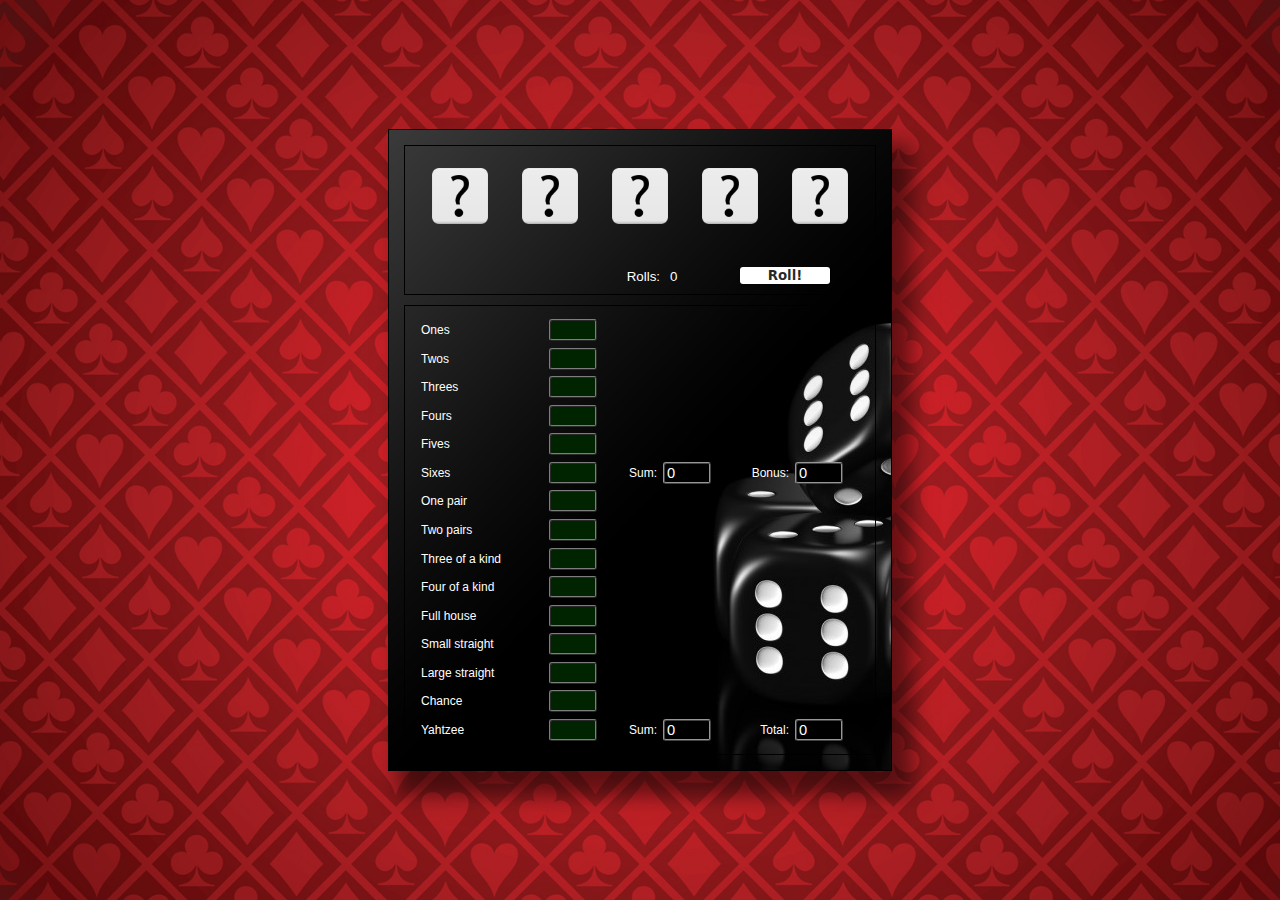
<file: public/index.html>
<!DOCTYPE html>
<html lang="dk">
<head>
    <title>Yatzy</title>
    <meta charset="UTF-8" />
    <meta name="viewport" content="width=device-width, initial-scale=1, shrink-to-fit=no" />
    <link rel="stylesheet" type="text/css" href="css/main.css"/>
    <link rel="stylesheet" type="text/css" href="css/gameOver.css"/>
    <script defer src="js/main.js" type="module" charset="UTF-8"></script>
</head>
<body style="background-image: url('images/backgrounds/background_01.jpg');">
    <div id="pageWrapper">
        <div class="guiContainer" style="background-image: url('images/backgrounds/yahtzee_22.jpg');">
            <div id="guiOverlay" data-state="hidden"></div>
            <!-- Die container --------------------------------------------------------------------------------------->
            <div class="diceContainer">
                <!-- Dice columns -->
                <div class="dieWrapper dieCol1">
                    <img data-state="normal" data-cuedSrc="" id="imgDie1" src="images/dice/blackEyes/0.png" />
                </div>
                 <div class="dieWrapper dieCol2">
                    <img data-state="normal" data-cuedSrc="" id="imgDie2" src="images/dice/blackEyes/0.png" />
                </div>
                 <div class="dieWrapper dieCol3">
                     <img data-state="normal" data-cuedSrc="" id="imgDie3" src="images/dice/blackEyes/0.png" />
                </div>
                 <div class="dieWrapper dieCol4">
                    <img data-state="normal" data-cuedSrc="" id="imgDie4" src="images/dice/blackEyes/0.png" />
                </div>
                 <div class="dieWrapper dieCol5">
                     <img data-state="normal" data-cuedSrc="" id="imgDie5" src="images/dice/blackEyes/0.png" />
                </div>
                <!-- Roll control column -->
                <div class="rollControl">
                    <div class="rollCol1">
                        Rolls:
                    </div>
                    <div id="rollsRemaining" class="rollCol2">
                        &nbsp;
                    </div>
                    <div class="rollCol3">
                        <button type="button" id="btnRoll" class="button">Roll!</button>
                    </div>
                </div>
            </div>
            <!-- Points Container ------------------------------------------------------------------------------------->
            <!--
            Note:
            To prevent selection of text in input elements by click+drag,
            "onmousedown" is added to every input element.
            This doesn't work, if false is returned via attached event listener.
            -->
            <div id="scoreContainer" class="scoreContainer">
                <!-- Points : Upper Section --->
                <div class="pointsRow">
                    <div class="col1" data-category="ones">
                        Ones
                    </div>
                     <div class="col2">
                        <input id="ones" class="inpPoints selectable" type="text" value="" onmousedown="return false;" readonly />
                    </div>
                     <div class="col3"></div>
                     <div class="col4"></div>
                     <div class="col5"></div>
                     <div class="col6"></div>
                </div>
                 <div class="pointsRow">
                    <div class="col1" data-category="twos">
                        Twos
                    </div>
                     <div class="col2">
                        <input id="twos" class="inpPoints selectable" type="text" value="" onmousedown="return false;" readonly />
                    </div>
                     <div class="col3"></div>
                     <div class="col4"></div>
                     <div class="col5"></div>
                     <div class="col6"></div>
                </div>
                 <div class="pointsRow">
                    <div class="col1" data-category="threes">
                        Threes
                    </div>
                     <div class="col2">
                        <input id="threes" class="inpPoints selectable" type="text" value="" onmousedown="return false;" readonly />
                    </div>
                     <div class="col3"></div>
                     <div class="col4"></div>
                     <div class="col5"></div>
                     <div class="col6"></div>
                </div>
                 <div class="pointsRow">
                    <div class="col1" data-category="fours">
                        Fours
                    </div>
                     <div class="col2">
                        <input id="fours" class="inpPoints selectable" type="text" value="" onmousedown="return false;" readonly />
                    </div>
                     <div class="col3"></div>
                     <div class="col4"></div>
                     <div class="col5"></div>
                     <div class="col6"></div>
                </div>
                <div class="pointsRow">
                    <div class="col1" data-category="fives">
                        Fives
                    </div>
                    <div class="col2">
                        <input id="fives" class="inpPoints selectable" type="text" value="" onmousedown="return false;" readonly />
                    </div>
                    <div class="col3"></div>
                    <div class="col4"></div>
                    <div class="col5"></div>
                    <div class="col6"></div>
                </div>
                <div class="pointsRow">
                    <div class="col1" data-category="sixes">
                        Sixes
                    </div>
                     <div class="col2">
                        <input id="sixes" class="inpPoints selectable" type="text" value="" onmousedown="return false;" readonly />
                    </div>
                     <div class="col3">
                         Sum:
                     </div>
                     <div class="col4">
                          <input tabindex="-1" id="upperSectionSum" class="inpPoints sum" type="text" value="" onmousedown="return false;" readonly />
                     </div>
                     <div class="col5">
                         Bonus:
                     </div>
                     <div class="col6">
                           <input tabindex="-1" id="bonus" class="inpPoints bonus" type="text" value="" onmousedown="return false;" readonly />
                     </div>
                </div>
                <!-- Points : Lower Section --->
                   <div class="pointsRow">
                    <div class="col1" data-category="onePair">
                        One pair
                    </div>
                    <div class="col2">
                        <input id="onePair" class="inpPoints selectable" type="text" value="" onmousedown="return false;" readonly />
                    </div>
                    <div class="col3"></div>
                    <div class="col4"></div>
                    <div class="col5"></div>
                    <div class="col6"></div>
                </div>
                   <div class="pointsRow">
                    <div class="col1" data-category="twoPairs">
                        Two pairs
                    </div>
                    <div class="col2">
                        <input id="twoPairs" class="inpPoints selectable" type="text" value="" onmousedown="return false;" readonly />
                    </div>
                    <div class="col3"></div>
                    <div class="col4"></div>
                    <div class="col5"></div>
                    <div class="col6"></div>
                </div>
                   <div class="pointsRow">
                    <div class="col1" data-category="threeOfAKind">
                        Three of a kind
                    </div>
                    <div class="col2">
                        <input id="threeOfAKind" class="inpPoints selectable" type="text" value="" onmousedown="return false;" readonly />
                    </div>
                    <div class="col3"></div>
                    <div class="col4"></div>
                    <div class="col5"></div>
                    <div class="col6"></div>
                </div>
                   <div class="pointsRow">
                    <div class="col1" data-category="fourOfAKind">
                        Four of a kind
                    </div>
                    <div class="col2">
                        <input id="fourOfAKind" class="inpPoints selectable" type="text" value="" onmousedown="return false;" readonly />
                    </div>
                    <div class="col3"></div>
                    <div class="col4"></div>
                    <div class="col5"></div>
                    <div class="col6"></div>
                </div>
                   <div class="pointsRow">
                    <div class="col1" data-category="fullHouse">
                        Full house
                    </div>
                    <div class="col2">
                        <input id="fullHouse" class="inpPoints selectable" type="text" value="" onmousedown="return false;" readonly />
                    </div>
                    <div class="col3"></div>
                    <div class="col4"></div>
                    <div class="col5"></div>
                    <div class="col6"></div>
                </div>
                   <div class="pointsRow">
                    <div class="col1" data-category="smallStraight">
                        Small straight
                    </div>
                    <div class="col2">
                        <input id="smallStraight" class="inpPoints selectable" type="text" value="" onmousedown="return false;" readonly />
                    </div>
                    <div class="col3"></div>
                    <div class="col4"></div>
                    <div class="col5"></div>
                    <div class="col6"></div>
                </div>
                   <div class="pointsRow">
                    <div class="col1" data-category="largeStraight">
                        Large straight
                    </div>
                    <div class="col2">
                        <input id="largeStraight" class="inpPoints selectable" type="text" value="" onmousedown="return false;" readonly />
                    </div>
                    <div class="col3"></div>
                    <div class="col4"></div>
                    <div class="col5"></div>
                    <div class="col6"></div>
                </div>
                   <div class="pointsRow">
                    <div class="col1" data-category="chance">
                        Chance
                    </div>
                    <div class="col2">
                        <input id="chance" class="inpPoints selectable" type="text" value="" onmousedown="return false;" readonly />
                    </div>
                    <div class="col3"></div>
                    <div class="col4"></div>
                    <div class="col5"></div>
                    <div class="col6"></div>
                </div>
                   <div class="pointsRow">
                    <div class="col1" data-category="yahtzee">
                        Yahtzee
                    </div>
                    <div class="col2">
                        <input id="yahtzee" class="inpPoints selectable" type="text" value="" onmousedown="return false;" readonly />
                    </div>
                    <div class="col3">
                        Sum:
                    </div>
                    <div class="col4">
                        <input tabindex="-1" id="lowerSectionSum" class="inpPoints sum" type="text" value="" onmousedown="return false;" readonly />
                    </div>
                    <div class="col5">
                        Total:
                    </div>
                    <div class="col6">
                        <input tabindex="-1" id="total" class="inpPoints total" type="text" value="" onmousedown="return false;" readonly />
                    </div>
                </div>
            </div>
        </div>
    </div>
    <div id="pageOverlay"></div>
    <!-- Game Over modal prompt -------------------------------------------------------------------------------------->
    <div id="mp_outerWrapper">
        <div id="mp_innerWrapper">
            <div id="mp_container" data-state="hidden" style="background-image: url('images/backgrounds/yahtzee_20.jpg');">
                <div id="mp_gameOver">
                    <div class="mp_headerContainer">
                        <div id="mp_header">
                            Game Ove<span >r</span>
                        </div>
                    </div>
                    <div class="mp_scoreLabel">
                        Your total score was:
                    </div>
                    <div class="mp_scoreValue">
                        <span id="mp_totalDigit_1"></span><span id="mp_totalDigit_2"></span><span id="mp_totalDigit_3"></span><span id="mp_totalDigit_4">0</span>
                        points
                    </div>
                    <div class="mp_callToAction">
                        <button id="mp_btnPlayAgain">Play again?</button>
                    </div>
                </div>
            </div>
        </div>
    </div>
</body>
</html>
</file>
<file: public/css/main.css>
html, body, div {
    margin: 0px;
    padding: 0px;
    border: 0px;
    box-sizing: border-box;
}

html, body {
    /*background-color: #000000;*/
    height: 100%;
    font-family: Trebuchet, Verdana, sans-serif;
    font-size: 9pt;
    color: white;

    background-repeat: no-repeat;
    background-position: center center;
    background-size: cover;
    background-attachment: fixed;
}

img {
    vertical-align: top;
}


#pageWrapper {
    /*background-color: brown;*/
    display: grid;
    place-items: center;
    width: 100%;
    height: 100%;

    background-repeat: repeat;
    background-position: top left;
    background-size: cover;

    user-select: none;
}




/* --- Main grid -------------------------------------------------------------------------------------------------- */

.guiContainer {
    background-color: #000000;
    position: relative;
    width: 504px; /* Width of GUI. 504px gives perfect square .dieWrapper. */
    height: auto; /* Height of GUI is defined by template rows in this class. */

    background-repeat: no-repeat;
    background-size: auto;
    background-position: -30px -105px; /* -75px -80px */
    border: 1px solid #000000;
    box-shadow: 15px 20px 20px 5px rgba(0, 0, 0, .50);
    padding: 15px; /* Distance from edge of container to border of diceContainer and scoreContainer. */

    display: grid;
    grid-template-columns: auto;
    grid-template-rows: 160px 450px; /* DEFINES HEIGHT OF GUI WINDOW. */
    grid-template-areas:
        "diceContainer"
        "scoreContainer";
}

/**
Used when displaying game over prompt.
 */
#guiOverlay {
    display: none;
    position: absolute;
    background-color: #000000;
    width: 100%;
    height: 100%;
    opacity: 0; /* We'll transition to semi-transparant on display of game-over prompt. */
    transition: opacity 600ms ease 0ms;
    z-index: 1;
}

.diceContainer, .scoreContainer {
    padding: 10px 15px; /* Distance from border to content */
    border: 1px solid #000000;
}

.diceContainer {
    padding-left: 10px;
    padding-right: 10px;
    margin-bottom: 10px; /* Vertical distance between diceContainer and scoreContainer */
}

.rollControl {
    margin: 0px 5px;

}

/* --- Dice Container ------------------------------------------------------------------------------------------------*/

/**
Holds dices and roll controls.
 */
.diceContainer {
    /*background-color: blue;*/
    grid-area: diceContainer;
    width: auto;
    height: auto;

    display: grid;
    grid-template-columns: 20% 20% 20% 20% 20%;
    grid-template-rows: 80px auto;
    grid-template-areas:
        "dieCol1 dieCol2 dieCol3 dieCol4 dieCol5"
        "rollCtrl rollCtrl rollCtrl rollCtrl rollCtrl";
}

/**
Dice image wrappers.
 */
.dieWrapper {
    /*background-color: coral;*/
    width: auto;
    border: 2px ridge transparent;
    border-radius: 7px;
    /*border-color: yellow;*/
    text-align: center;
    font-size: 0px;
    white-space: nowrap;
    margin: 0px 5px; /* Horizontal distance between dice wrappers. */
    padding: 10px; /* Distance between hold-border and die images. */
}

.dieWrapper.hold {
    border-color: rgb(34, 113, 255);
}

/**
Pseudo-element that vertically centers image element.
*/
.dieWrapper::before {
    content: '';
    display: inline-block;
    width: 0px;
    height: 100%;
    vertical-align: middle;
}

.dieCol1 {
    grid-area: dieCol1;
}

.dieCol2 {
    grid-area: dieCol2;
}

.dieCol3 {
    grid-area: dieCol3;
}

.dieCol4 {
    grid-area: dieCol4;
}

.dieCol5 {
    grid-area: dieCol5;
}

/* --- Die images --- */
.diceContainer img {
    width: auto;
    height: auto;
    max-width: 100%;
    max-height: 100%;
    vertical-align: middle;
    border: 0;
    cursor: pointer;
}

/* --- Roll Control ----------------------------------- */

/**
Defines grid for roll control.
 */
.rollControl {
    /*background-color: magenta;*/
    grid-area: rollCtrl;
    width: auto;
    height: auto;

    display: grid;
    grid-template-rows: 100%;
    grid-template-columns: 250px auto 120px;
    grid-template-areas:
        "rollCol1 rollCol2 rollCol3";
}

/* Roll columns */
.rollControl * {
    display: flex;
    align-items: end;
    border: 0px solid yellow;
    font-size: 10pt;
}

.rollCol1 {
    grid-area: rollCol1;
    justify-content: right;
    padding-right: 10px;
}

.rollCol2 {
    grid-area: rollCol2;
}

.rollCol3 {
    grid-area: rollCol3;
    padding-right: 30px;
}

button {
    width: 100%;
    align-items: center;
    background-color: #FFFFFF;
    border: 1px solid rgba(0, 0, 0, 0.1);
    border-radius: .25rem;
    box-shadow: rgba(0, 0, 0, 0.02) 0 1px 3px 0;
    box-sizing: border-box;
    color: rgba(0, 0, 0, 0.85);
    cursor: pointer;
    display: inline-flex;
    font-family: system-ui, -apple-system, system-ui, "Helvetica Neue", Helvetica, Arial, sans-serif;
    font-size: 16px;
    font-weight: 600;
    justify-content: center;
    margin: 0;
    text-decoration: none;
    user-select: none;
    -webkit-user-select: none;
    touch-action: manipulation;
    vertical-align: baseline;

}

button:hover, button:focus {
    border-color: rgba(0, 0, 255, 0.55);
    box-shadow: rgba(0, 0, 0, 0.1) 0 4px 12px;
    color: rgba(0, 0, 0, 0.65);
}

button:active {
    background-color: #F0F0E9;
    border-color: rgba(0, 0, 255, 0.95);
    box-shadow: rgba(0, 0, 0, 0.06) 0 2px 4px;
    color: rgba(0, 0, 0, 0.65);
}

button:disabled {
    opacity: 0.75;
    cursor: default;
}


/* --- Score section ------------------------------------------------------------------------------------------------*/

.scoreContainer {
    /*background-color: indigo;*/
    grid-area: scoreContainer;
    width: auto;
    height: auto;
}

.pointsRow {
    display: grid;
    width: auto;
    height: calc(100% / 15);

    grid-template-columns: auto 12% 14% 15% 15% 15%;
    /*grid-template-columns: auto auto auto auto auto auto;*/
    grid-template-rows: auto;
    grid-template-areas:
        "col1 col2 col3 col4 col5 col6";
}

.col1 {
    grid-area: col1;
}

.col2 {
    grid-area: col2;
}

.col3 {
    grid-area: col3;
}

.col4 {
    grid-area: col4;
}

.col5 {
    grid-area: col5;
}

.col6 {
    grid-area: col6;
}

.col1, .col2, .col3, .col4, .col5, .col6 {
    /*background-color: yellow;*/
    border: 0px solid red;
    display: grid;
    align-items: center;
    margin: 0px 0px;
    padding: 0px 1px;
}

.col3, .col5 {
    justify-content: right;
    padding-right: 5px;
}

/**
Points labels.
 */
.pointsRow .col1 {
    /*cursor: pointer;*/
}

/* --- Input fields --- */
.inpPoints {
    width: 40px;
    height: auto;
    border: 2px ridge rgba(150, 150, 150, 1.00);
    border-radius: 3px;
    font-size: 11pt;
    color: #ffffff;
    text-align: left;

}

.inpPoints.selectable {
    background-color: rgb(0, 35, 0);
    border-color: rgba(125, 125, 125, 1);
    cursor: default;
    /*text-align: center;*/
}

/**
InpPoints hover (also triggered by hover on correspnding .pointsRow).
 */
.pointsRow .hover:hover, .pointsRow .hover:hover + div * {
    border-color: rgba(175, 175, 175, 1.0);
    cursor: pointer;
}

/**
inpPoints selected.
 */
.inpPoints.committed {
    background-color: rgb(40, 0, 0);
    cursor: default;
}

/**
Labels for selected inpPoints.
 */
.col1.committed {
    cursor: default;
}

/**
 */
.inpPoints.sum, .inpPoints.bonus, .inpPoints.total {
    background-color: #000000;
    cursor: default;
}
</file>
<file: public/css/gameOver.css>
/**
Styling for Game Over modal prompt.
*/

#pageOverlay {
    background-color: #000000;
    display: none;
    position: fixed;
    width: 100%;
    height: 100vh;
    left: 0px;
    top: 0px;
    opacity: 0;
    transition: opacity 600ms ease 0ms;
    z-index: 999;
}

#mp_outerWrapper {
    background-color: transparent;
    position: absolute;
    width: 100%;
    height: 100%;
    left: 0px;
    top: 0px;
    display: none; /* Set to "grid" when displayed. */
    place-items: center;
    opacity: 1;
    z-index: 1000;
}

#mp_innerWrapper {
    position: relative;
    width: 700px;
    height: 500px;
    padding: 10px;
}

#mp_container {
    background-color: #000000;
    width: 100%;
    height: 100%;
    border: 1px solid #222222;
    padding: 15px;
    background-repeat: no-repeat;
    background-size: 700px;
    background-position: 40px -100px; /* -25px -100px */
    box-shadow: 15px 20px 20px 5px rgba(0, 0, 0, .50);
    user-select: none;
    opacity: 0; /* We'll transition to fully opaque on display of modal prompt. */
    transition-property: opacity;
    transition-delay: 0ms;
    transition-timing-function: ease;
}

#mp_gameOver {
    background-color: transparent;
    width: 100%;
    height: 100%;
    border: 1px solid #000000;

    display: grid;
    grid-template-columns: auto auto;
    grid-template-rows: auto auto auto;
    grid-template-areas:
        "header header"
        "scoreLabel scoreValue"
        "callToAction callToAction";

    padding-top: 130px;
    padding-bottom: 100px;
    font-size: 20pt;
}

.mp_headerContainer {
    grid-area: header;
    font-size: 30pt;
    font-weight: bold;
    position: relative;
    height: 50px;
    display: grid;
    place-items: center;
    overflow: hidden;
}

#mp_header {
    background-color: transparent;
    position: absolute;
    white-space: nowrap;
    letter-spacing: 350px;
    transition: letter-spacing 750ms ease 0ms;
}

#mp_header span {
    letter-spacing: normal;
}

.mp_scoreLabel {
    grid-area: scoreLabel;
    text-align: right;
    padding-right: 10px;
}

.mp_scoreValue {
    grid-area: scoreValue;
}

.mp_callToAction {
    display: grid;
    grid-area: callToAction;
    place-items: end center;

}

#mp_btnPlayAgain {
    width: 40%;
    height: 40px;
}
</file>
